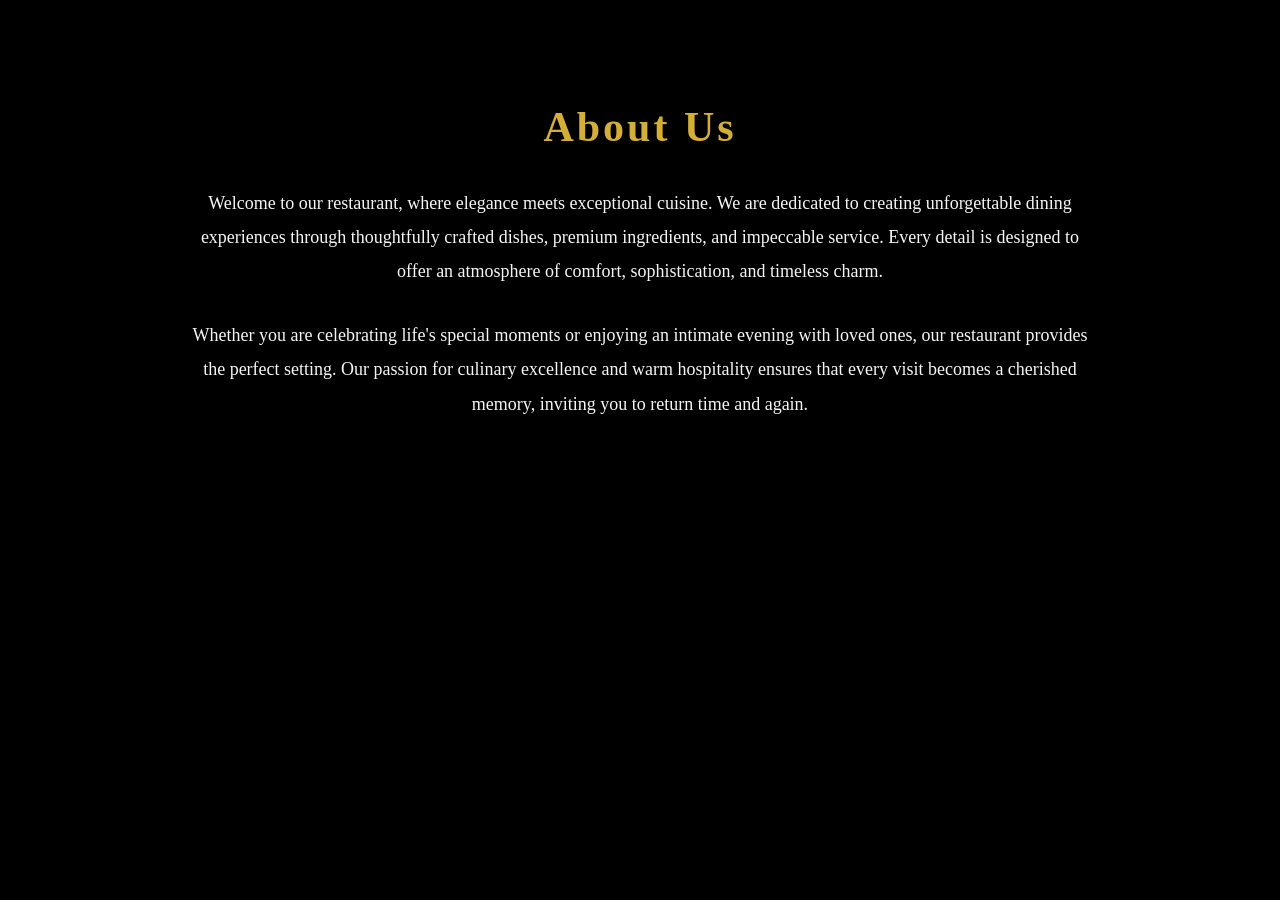
<file: a1.html>
<head>
    <style>
        body{
background-color: #000000;   
                 color: #F5F5F5;              
                     heading-color: #D4AF37;
        }
                
    </style>
</head>
<body>
<section style="background-color: #000; color: #f5f5f5; padding: 60px 40px; text-align: center;">
    
    <h2 style="font-size: 42px; color: #d4af37; letter-spacing: 3px;">
        About Us
    </h2>

    <p style="font-size: 18px; line-height: 1.9; max-width: 900px; margin: 30px auto;">
        Welcome to our restaurant, where elegance meets exceptional cuisine.
        We are dedicated to creating unforgettable dining experiences through
        thoughtfully crafted dishes, premium ingredients, and impeccable service.
        Every detail is designed to offer an atmosphere of comfort, sophistication,
        and timeless charm.
    </p>

    <p style="font-size: 18px; line-height: 1.9; max-width: 900px; margin: 0 auto;">
        Whether you are celebrating life's special moments or enjoying an intimate
        evening with loved ones, our restaurant provides the perfect setting.
        Our passion for culinary excellence and warm hospitality ensures that
        every visit becomes a cherished memory, inviting you to return time and again.
    </p>

</section>
</body>
</file>
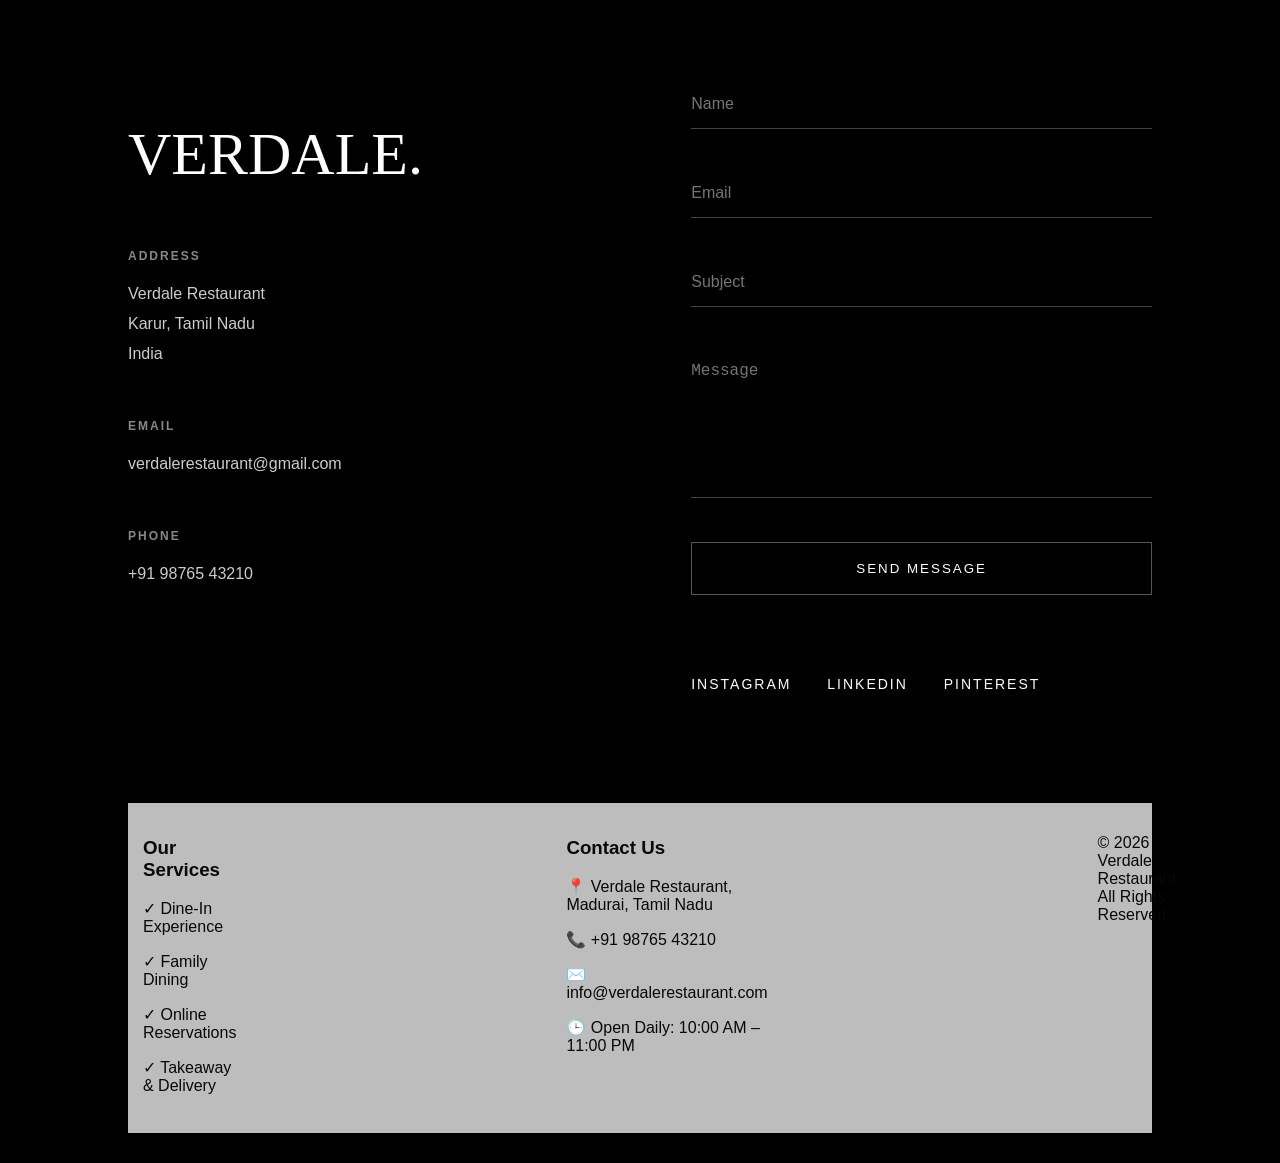
<file: CONTACT.html>
<!DOCTYPE html>
<html lang="en">
<head>
<meta charset="UTF-8">
<meta name="viewport" content="width=device-width, initial-scale=1.0">
<title>Contact Page</title>

<style>
    body{
        margin:0;
        background-color:#000;
        color:white;
        font-family:Arial, sans-serif;
    }

    .container{
        width:80%;
        margin:auto;
        display:flex;
        justify-content:space-between;
        padding:80px 0;
    }

    .left{
        width:40%;
    }

    .left h1{
        font-size:60px;
        font-family:Georgia, serif;
        font-weight:normal;
        margin-bottom:60px;
    }

    .details{
        margin-bottom:50px;
    }

    .details h4{
        color:#888;
        letter-spacing:2px;
        font-size:12px;
        margin-bottom:15px;
    }

    .details p{
        line-height:30px;
        color:#ccc;
    }

    .right{
        width:45%;
    }

    form input,
    form textarea{
        width:100%;
        background:transparent;
        border:none;
        border-bottom:1px solid #444;
        color:white;
        padding:15px 0;
        margin-bottom:40px;
        font-size:16px;
        outline:none;
    }

    form textarea{
        height:120px;
        resize:none;
    }

    button{
        width:100%;
        padding:18px;
        background:transparent;
        color:white;
        border:1px solid #555;
        cursor:pointer;
        letter-spacing:2px;
        transition:0.3s;
    }

    button:hover{
        background:white;
        color:black;
    }

    .social-links{
        margin-top:80px;
    }

    .social-links a{
        color:white;
        text-decoration:none;
        margin-right:30px;
        letter-spacing:2px;
        font-size:14px;
    }

    .social-links a:hover{
        text-decoration:underline;
    }

    footer{
        padding:30px 10%;
        color:#aaa;
    }
</style>
</head>

<body>

<div class="container">

  
    <div class="left">
        <h1>VERDALE.</h1>

        <div class="details">
            <h4>ADDRESS</h4>
            <p>
                Verdale Restaurant<br>
                Karur, Tamil Nadu<br>
                India
            </p>
        </div>

        <div class="details">
            <h4>EMAIL</h4>
            <p>verdalerestaurant@gmail.com</p>
        </div>

        <div class="details">
            <h4>PHONE</h4>
            <p>+91 98765 43210</p>
        </div>
    </div>


    
    <div class="right">

        <form action="#" method="post">

            <input type="text"
                   name="name"
                   placeholder="Name"
                   required>

            <input type="email"
                   name="email"
                   placeholder="Email"
                   required>

            <input type="text"
                   name="subject"
                   placeholder="Subject"
                   required>

            <textarea name="message"
                      placeholder="Message"
                      required></textarea>

            <button type="submit">
                SEND MESSAGE
            </button>

        </form>


        <div class="social-links">

            <a href="https://www.instagram.com/__.lxthii.__ /"
               target="_blank">
               INSTAGRAM
            </a>

            <a href="https://www.linkedin.com/"
               target="_blank">
               LINKEDIN
            </a>

            <a href="https://www.pinterest.com/"
               target="_blank">
               PINTEREST
            </a>

        </div>

    </div>

</div>

<footer>
    <div style="display: flex;gap: 300px;color: rgb(8, 8, 8);background-color: #bdbdbd; width: 100%;">
       <div style="height:300px;width: 400px;padding: 15px;">
        <h3>Our Services</h3>
        <p>✓ Dine-In Experience</p>
        <p>✓ Family Dining</p>
        <p>✓ Online Reservations</p>
        <p>✓ Takeaway & Delivery</p>
    </div>

     <div style="height:300px;width: 400px;padding: 15px;">
        <h3>Contact Us</h3>
        <p>📍 Verdale Restaurant, Madurai, Tamil Nadu</p>
        <p>📞 +91 98765 43210</p>
        <p>✉️ info@verdalerestaurant.com</p>
        <p>🕒 Open Daily: 10:00 AM – 11:00 PM</p>
    </div>

     <div style="height:300px;width: 400px;padding: 15px;">
        <p>© 2026 Verdale Restaurant. All Rights Reserved.</p>
    </div>

    </div>
</footer>

</body>
</html>
</file>
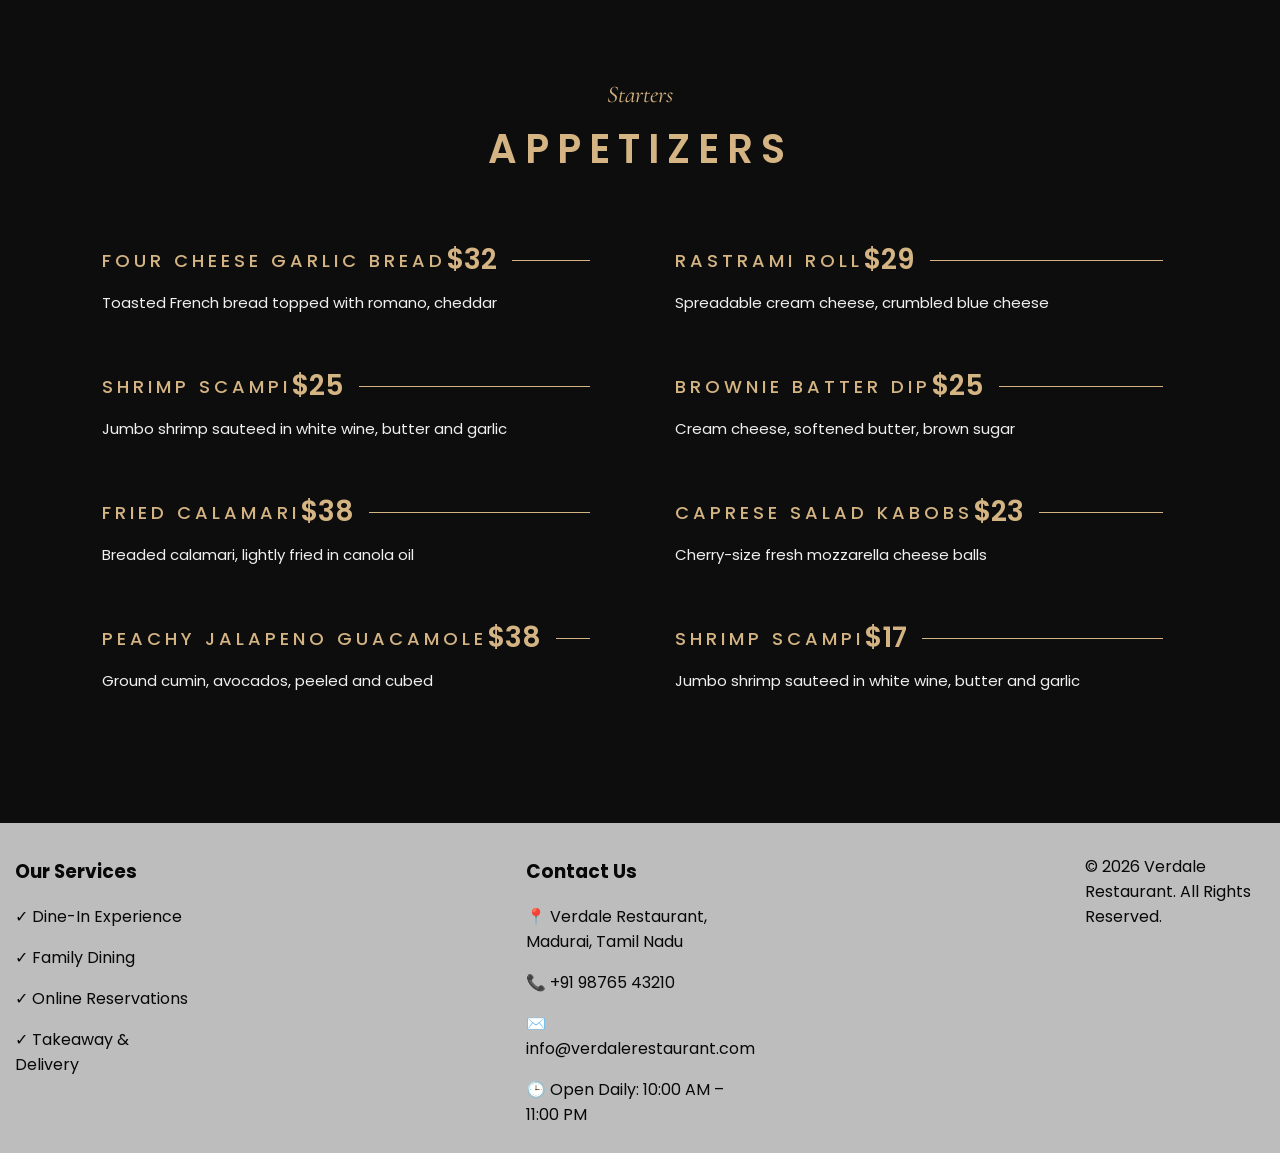
<file: MENU.html>
<!DOCTYPE html>
<html lang="en">
<head>
    <meta charset="UTF-8">
    <meta name="viewport" content="width=device-width, initial-scale=1.0">
    <title>Restaurant Menu</title>

    <style>

@import url('https://fonts.googleapis.com/css2?family=Cormorant+Garamond:wght@500;700&family=Poppins:wght@300;400&display=swap');

body {
    margin: 0;
    background-color: rgb(14, 13, 13);
    background-size: cover;
    background-repeat: no-repeat;
    font-family: 'Poppins', sans-serif;
    color: rgb(254, 252, 252);
}

.menu-section {
    padding: 80px 8%;
}

.menu-header {
    text-align: center;
    margin-bottom: 60px;
}

.menu-header p {
    color: #d4b483;
    font-family: 'Cormorant Garamond', serif;
    font-style: italic;
    font-size: 24px;
    margin: 0;
}

.menu-header h1 {
    color: #d4b483;
    letter-spacing: 8px;
    font-size: 40px;
    margin-top: 10px;
    font-weight: 600;
}

.menu-container {
    display: flex;
    gap: 70px;
    justify-content: center;
    flex-wrap: wrap;
}

.menu-column {
    flex: 1;
    min-width: 400px;
}

.menu-item {
    margin-bottom: 50px;
}

.title-price {
    display: flex;
    align-items: center;
    margin-bottom: 10px;
}

.title-price h3 {
    color: #d4b483;
    font-size: 18px;
    letter-spacing: 4px;
    font-weight: 500;
    margin: 0;
    white-space: nowrap;
}

.title-price::after {
    content: "";
    flex: 1;
    border-bottom: 1px solid #d4b483;
    margin: 0 15px;
}

.title-price span {
    color: #d4b483;
    font-size: 28px;
    font-weight: 600;
}

.menu-item p {
    margin: 0;
    color: #f0f0f0;
    font-size: 15px;
    line-height: 1.6;
}



    </style>
</head>
<body>

<section class="menu-section">
    <div class="menu-header">
        <p>Starters</p>
        <h1>APPETIZERS</h1>
    </div>

    <div class="menu-container">

        <div class="menu-column">

            <div class="menu-item">
                <div class="title-price">
                    <h3>FOUR CHEESE GARLIC BREAD</h3>
                    <span>$32</span>
                </div>
                <p>Toasted French bread topped with romano, cheddar</p>
            </div>

            <div class="menu-item">
                <div class="title-price">
                    <h3>SHRIMP SCAMPI</h3>
                    <span>$25</span>
                </div>
                <p>Jumbo shrimp sauteed in white wine, butter and garlic</p>
            </div>

            <div class="menu-item">
                <div class="title-price">
                    <h3>FRIED CALAMARI</h3>
                    <span>$38</span>
                </div>
                <p>Breaded calamari, lightly fried in canola oil</p>
            </div>

            <div class="menu-item">
                <div class="title-price">
                    <h3>PEACHY JALAPENO GUACAMOLE</h3>
                    <span>$38</span>
                </div>
                <p>Ground cumin, avocados, peeled and cubed</p>
            </div>

        </div>


        <div class="menu-column">

            <div class="menu-item">
                <div class="title-price">
                    <h3>RASTRAMI ROLL</h3>
                    <span>$29</span>
                </div>
                <p>Spreadable cream cheese, crumbled blue cheese</p>
            </div>

            <div class="menu-item">
                <div class="title-price">
                    <h3>BROWNIE BATTER DIP</h3>
                    <span>$25</span>
                </div>
                <p>Cream cheese, softened butter, brown sugar</p>
            </div>

            <div class="menu-item">
                <div class="title-price">
                    <h3>CAPRESE SALAD KABOBS</h3>
                    <span>$23</span>
                </div>
                <p>Cherry-size fresh mozzarella cheese balls</p>
            </div>

            <div class="menu-item">
                <div class="title-price">
                    <h3>SHRIMP SCAMPI</h3>
                    <span>$17</span>
                </div>
                <p>Jumbo shrimp sauteed in white wine, butter and garlic</p>
            </div>

        </div>

    </div>
</section>

</body>
<footer>
    <div style="display: flex;gap: 300px;color: rgb(8, 8, 8);background-color: #bdbdbd;">
       <div style="height:300px;width: 400px;padding: 15px;">
        <h3>Our Services</h3>
        <p>✓ Dine-In Experience</p>
        <p>✓ Family Dining</p>
        <p>✓ Online Reservations</p>
        <p>✓ Takeaway & Delivery</p>
    </div>

     <div style="height:300px;width: 400px;padding: 15px;">
        <h3>Contact Us</h3>
        <p>📍 Verdale Restaurant, Madurai, Tamil Nadu</p>
        <p>📞 +91 98765 43210</p>
        <p>✉️ info@verdalerestaurant.com</p>
        <p>🕒 Open Daily: 10:00 AM – 11:00 PM</p>
    </div>

     <div style="height:300px;width: 400px;padding: 15px;">
        <p>© 2026 Verdale Restaurant. All Rights Reserved.</p>
    </div>

    </div>

</footer>
</html>
</file>
